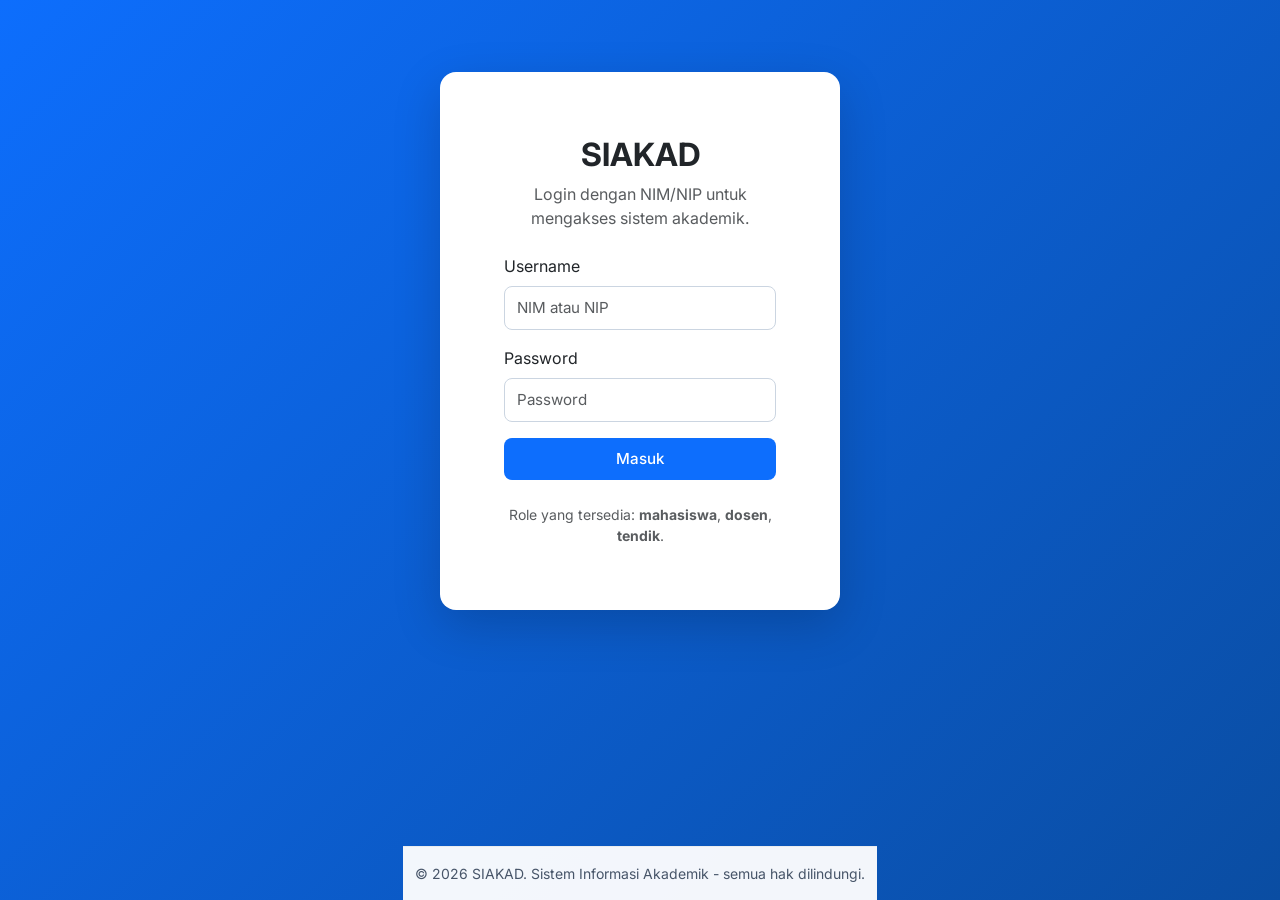
<file: public/login.html>
<!DOCTYPE html>
<html lang="id">
<head>
    <meta charset="UTF-8">
    <meta name="viewport" content="width=device-width, initial-scale=1.0">
    <title>Login SIAKAD</title>
    <link href="https://cdn.jsdelivr.net/npm/bootstrap@5.3.2/dist/css/bootstrap.min.css" rel="stylesheet">
    <link href="css/style.css" rel="stylesheet">
</head>
<body class="bg-login d-flex flex-column">
    <main class="flex-fill d-flex align-items-center justify-content-center">
        <div class="container py-5">
            <div class="row justify-content-center">
                <div class="col-12 col-md-6 col-lg-5">
                    <div class="card login-card shadow-lg">
                    <div class="card-body p-4">
                        <div class="text-center mb-4">
                            <h2 class="fw-bold">SIAKAD</h2>
                            <p class="text-muted">Login dengan NIM/NIP untuk mengakses sistem akademik.</p>
                        </div>
                        <div id="loginAlert" class="alert alert-danger d-none" role="alert"></div>
                        <form id="loginForm">
                            <div class="mb-3">
                                <label for="username" class="form-label">Username</label>
                                <input type="text" class="form-control" id="username" placeholder="NIM atau NIP" required>
                            </div>
                            <div class="mb-3">
                                <label for="password" class="form-label">Password</label>
                                <input type="password" class="form-control" id="password" placeholder="Password" required>
                            </div>
                            <button type="submit" class="btn btn-primary w-100">Masuk</button>
                        </form>
                        <div class="mt-4 text-center text-muted small">
                            Role yang tersedia: <strong>mahasiswa</strong>, <strong>dosen</strong>, <strong>tendik</strong>.
                        </div>
                    </div>
                </div>
            </div>
        </div>
            </div>
        </div>
    </main>

    <footer class="site-footer text-center text-white-50 py-3">
        <div class="container small">
            © 2026 SIAKAD. Sistem Informasi Akademik - semua hak dilindungi.
        </div>
    </footer>

    <script>
        const loginForm = document.getElementById('loginForm');
        const loginAlert = document.getElementById('loginAlert');

        function showError(message) {
            loginAlert.textContent = message;
            loginAlert.classList.remove('d-none');
        }

        loginForm.addEventListener('submit', async function(e) {
            e.preventDefault();
            loginAlert.classList.add('d-none');

            const username = document.getElementById('username').value.trim();
            const password = document.getElementById('password').value;

            if (!username || !password) {
                showError('Username dan password harus diisi.');
                return;
            }

            try {
                const response = await fetch('/api/login.php', {
                    method: 'POST',
                    headers: { 'Content-Type': 'application/json' },
                    body: JSON.stringify({ username, password })
                });
                const data = await response.json();

                if (!response.ok || data.error) {
                    showError(data.error || 'Login gagal. Silakan coba lagi.');
                    return;
                }

                localStorage.setItem('siakadUser', JSON.stringify(data.user));
                window.location.href = window.location.pathname.replace(/\/login\.html$/, '/');
            } catch (error) {
                showError('Terjadi kesalahan server.');
                console.error(error);
            }
        });
    </script>
</body>
</html>
</file>
<file: public/css/style.css>
@import url('https://fonts.googleapis.com/css2?family=Inter:wght@300;400;500;600;700&display=swap');

html, body {
    min-height: 100vh;
    margin: 0;
    padding: 0;
}

body {
    display: flex;
    flex-direction: column;
    font-family: 'Inter', sans-serif;
    background-color: #f4f6f9;
    color: #2d3748;
}

main {
    flex: 1;
    display: flex;
    flex-direction: column;
}

/* Memastikan konten di dalam main mengambil seluruh sisa ruang vertikal jika dibutuhkan */
main > .container, main > .row {
    flex: 1;
}

.site-footer {
    flex-shrink: 0;
    background: rgba(255, 255, 255, 0.95);
    border-top: 1px solid #e9ecef;
    color: #475569 !important;
    padding: 1rem 0;
}

.site-footer * {
    color: #475569 !important;
}

body.bg-login {
    background: linear-gradient(135deg, #0d6efd 0%, #0a4da2 100%);
}

body.bg-login main {
    display: flex;
    align-items: center;
    justify-content: center;
    padding: 1.5rem;
    flex: 1;
    width: 100%;
}

.bg-login {
    background: linear-gradient(135deg, #0d6efd 0%, #0a4da2 100%);
    min-height: 100vh;
    display: flex;
    align-items: center;
    justify-content: center;
    width: 100%;
}

.navbar {
    box-shadow: 0 2px 4px rgba(0, 0, 0, 0.05);
    padding: 0.8rem 1rem;
}

.navbar-brand {
    font-weight: 700;
    letter-spacing: 0.5px;
}

.card {
    border: none;
    border-radius: 12px;
    box-shadow: 0 4px 6px -1px rgba(0, 0, 0, 0.05), 0 2px 4px -1px rgba(0, 0, 0, 0.03);
}

.card-header {
    border-bottom: 1px solid #e2e8f0;
}

.form-control {
    border-radius: 8px;
    padding: 0.6rem 0.75rem;
    border: 1px solid #cbd5e1;
    font-size: 0.95rem;
    transition: all 0.2s ease;
}

.form-control:focus {
    border-color: #0d6efd;
    box-shadow: 0 0 0 4px rgba(13, 110, 253, 0.15);
}

.btn {
    border-radius: 8px;
    padding: 0.6rem 1.2rem;
    font-weight: 500;
    font-size: 0.95rem;
    transition: all 0.2s ease;
}

.btn-primary {
    background-color: #0d6efd;
    border: none;
}

.btn-primary:hover {
    background-color: #0b5ed7;
}

.table-responsive {
    border-radius: 8px;
    overflow-x: auto;
    -webkit-overflow-scrolling: touch;
    margin-bottom: 1rem;
}

.table {
    margin-bottom: 0;
}

.table thead th {
    background-color: #f8fafc;
    color: #64748b;
    font-weight: 600;
    text-transform: uppercase;
    font-size: 0.75rem;
    letter-spacing: 0.5px;
    padding: 1rem;
    border-bottom: 2px solid #e2e8f0;
}

.table tbody td {
    padding: 1rem;
    vertical-align: middle;
    font-size: 0.9rem;
    color: #334155;
}

.login-card {
    border-radius: 16px;
    box-shadow: 0 20px 25px -5px rgba(0, 0, 0, 0.1), 0 10px 10px -5px rgba(0, 0, 0, 0.04);
    background: #ffffff;
    width: 100%;
    max-width: 400px;
    padding: 2.5rem;
    margin: auto;
}

.profile-card {
    height: 100%;
    display: flex;
    flex-direction: column;
    padding: 2.5rem !important;
}

.profile-hero {
    display: flex;
    flex-direction: column;
    align-items: center;
    text-align: center;
    gap: 1.25rem;
}

.profile-avatar {
    width: 140px;
    height: 140px;
    border-radius: 50%;
    background: #eef4ff;
    display: grid;
    place-items: center;
    overflow: hidden;
    flex-shrink: 0;
    box-shadow: 0 4px 10px rgba(0, 0, 0, 0.05);
}

.profile-avatar img {
    width: 100%;
    height: 100%;
    object-fit: cover;
}

.profile-meta h2 {
    margin: 0 0 0.2rem;
    font-size: 1.5rem;
    letter-spacing: -0.02em;
    font-weight: 700;
}

.profile-meta .muted,
.profile-meta .profile-description {
    color: #6c757d;
    margin-bottom: 0.2rem;
}

.profile-role-badge {
    display: inline-flex;
    align-items: center;
    gap: 0.2rem;
    padding: 0.25rem 0.6rem;
    border-radius: 999px;
    font-size: 0.75rem;
    font-weight: 700;
    text-transform: uppercase;
    letter-spacing: 0.05em;
    color: #0d6efd;
    background: rgba(13, 110, 253, 0.1);
    margin-bottom: 0.5rem;
}

.profile-summary-grid {
    display: grid;
    grid-template-columns: 1fr 1fr;
    gap: 1rem;
    margin-top: 2.5rem;
}

.profile-summary-card {
    padding: 1.25rem 1rem;
    border-radius: 10px;
    border: 1px solid #e2e8f0;
    background: #f8fafc;
    text-align: center;
}

.profile-summary-card dt {
    font-size: 0.75rem;
    color: #64748b;
    font-weight: 600;
    margin-bottom: 0.4rem;
    text-transform: uppercase;
    letter-spacing: 0.05em;
}

.profile-summary-card dd {
    margin: 0;
    font-size: 1rem;
    color: #0f172a;
    font-weight: 700;
}

.profile-action-panel {
    border-radius: 12px;
    padding: 1.25rem !important;
}

.profile-action-panel form .mb-1 {
    margin-bottom: 0.75rem !important;
}

.profile-action-panel .form-label {
    font-size: 0.85rem;
    font-weight: 500;
    margin-bottom: 0.3rem;
    color: #475569;
}

.profile-action-panel .form-control-sm {
    padding: 0.5rem 0.75rem;
    font-size: 0.9rem;
    border-radius: 6px;
}

.profile-action-panel .btn-sm {
    padding: 0.5rem 1rem;
    font-size: 0.9rem;
    font-weight: 600;
    border-radius: 6px;
    margin-top: 0.5rem;
}

.profile-action-panel h6 {
    font-size: 1rem;
    font-weight: 600;
    color: #1e293b;
    margin-bottom: 1rem !important;
    border-bottom: 1px solid #e2e8f0;
    padding-bottom: 0.5rem;
}

@media (max-width: 991.98px) {
    .profile-card {
        height: auto;
        padding: 1.5rem !important;
    }
}

@media (max-width: 767.98px) {
    .profile-avatar {
        width: 100px;
        height: 100px;
    }

    .profile-meta h2 {
        font-size: 1.25rem;
    }

    .profile-summary-grid {
        grid-template-columns: 1fr;
        gap: 0.75rem;
        margin-top: 1.5rem;
    }

    .login-card {
        padding: 1.5rem;
    }
}

#mainMenu .nav-link.active {
    background: rgba(255, 255, 255, 0.15);
    border-radius: 0.5rem;
}
</file>
